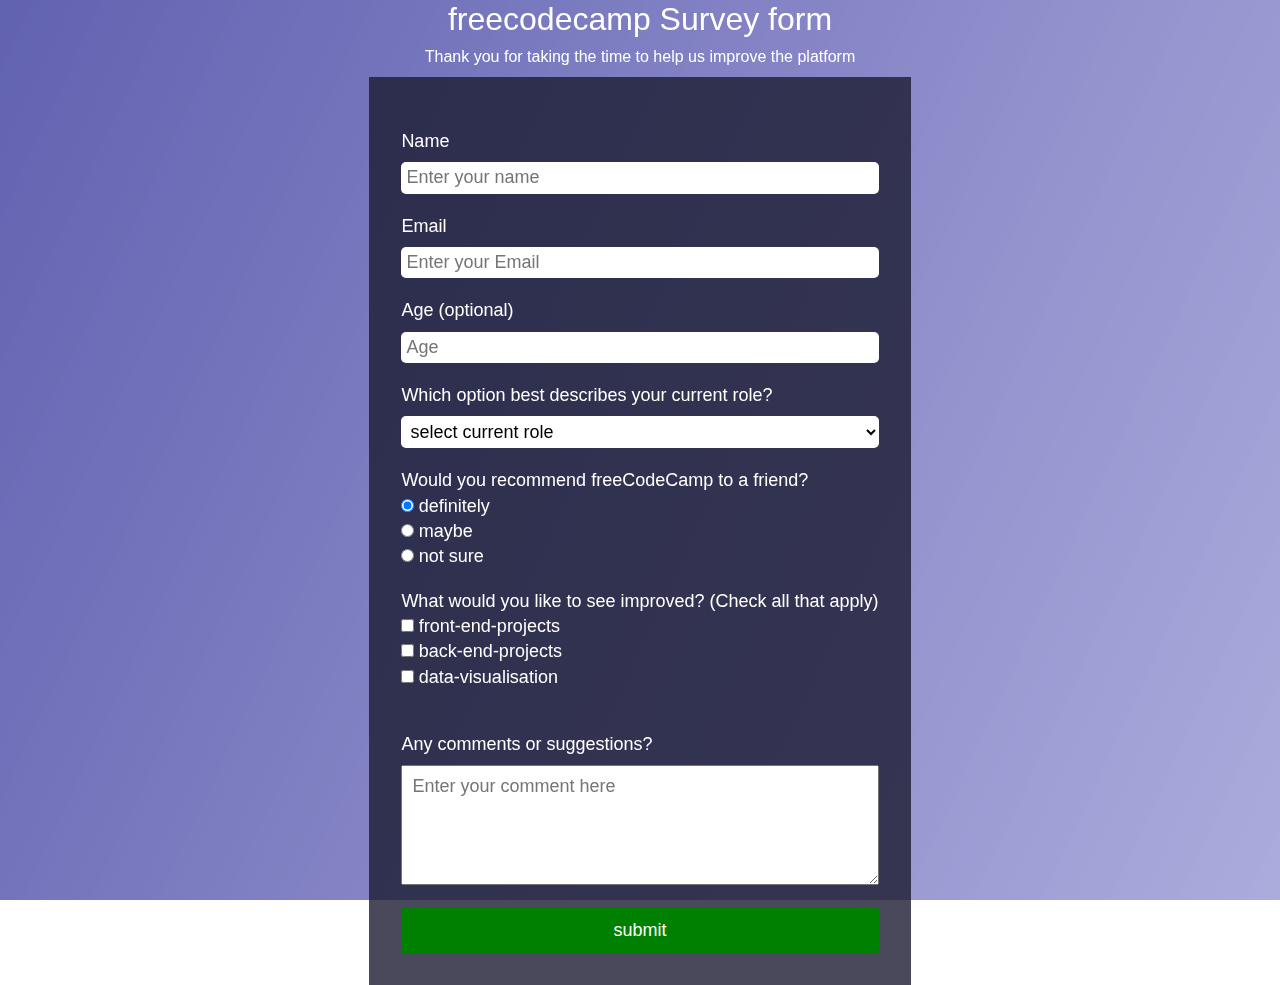
<file: survey form/index.html>
<!DOCTYPE html>
<html>
  <head>
  <script src="https://cdn.freecodecamp.org/testable-projects-fcc/v1/bundle.js">  </script>
  <link href="master.css" rel="stylesheet"/>
  </head>
  <body>
    <main>
      <h1 id="title"> freecodecamp Survey form</h1>
      <p id="description">Thank you for taking the time to help us improve the platform</p>
      
      
      <form id="survey-form">
       
        <label id="name-label" for="name">Name</label>
       
        <input type="text" id="name" placeholder="Enter your name" required/>
       
        
        <label id="email-label" for="email">Email</label>
        <input type="email" id="email" placeholder="Enter your Email" required/>
        
      
        <label id="number-label" for="number">Age (optional)</label>
        <input type="number" min="1" max="99" id="number" placeholder="Age"/>
        
        
        <label for="dropdown">Which option best describes your current role?</label>
        <select id="dropdown" name="dropdown">
          <option disabled selected value>select current role</option>
          <option value="student">student</option>
          <option value="full-time-job">full time job</option>
          <option value="full-time-learner">full time learner</option>
          <option value="prefer-not-to-say">prefer not to say</option>
          <option value="other">other</option>
        </select>
          
        
        <fieldset>
        <label>Would you recommend freeCodeCamp to a friend?</label>
          <section>
        <input checked type="radio" name="radio" value="0" id="definitely"/>
           <label for="definitely" >definitely</label>
          </section>
          <section>
          <input name="radio" value="1" type="radio" name="maybe" id="maybe"/>
          <label for="maybe">maybe</label>
          </section>
          <section>
            
            <input value="2" type="radio" name="radio" id="not-sure">
            <label for="not-sure">not sure</label>
          </section>
        </fieldset>
        
        <fieldset>
          <label>What would you like to see improved? <span>(Check all that apply)</span></label>
          <section>
            <input type="checkbox" value="1" id="1">
            <label for="1">front-end-projects</label>
          </section>
          <section>
          <input type="checkbox" value="2" id="2">
            <label for="2">back-end-projects</label>
          </section>
        <section>
        <input type="checkbox" value="3" id="3">
            <label for="3">data-visualisation</label>
          </section>
        </fieldset>
        <br>
          <label for="text-area">Any comments or suggestions?</label>
          <textarea placeholder="Enter your comment here" id="text-area"></textarea>
        <br>
        <button id="submit">submit</button>
        
      </form>
      
    </main>
    
    
    
    
  </body>
  
  
</html>
</file>
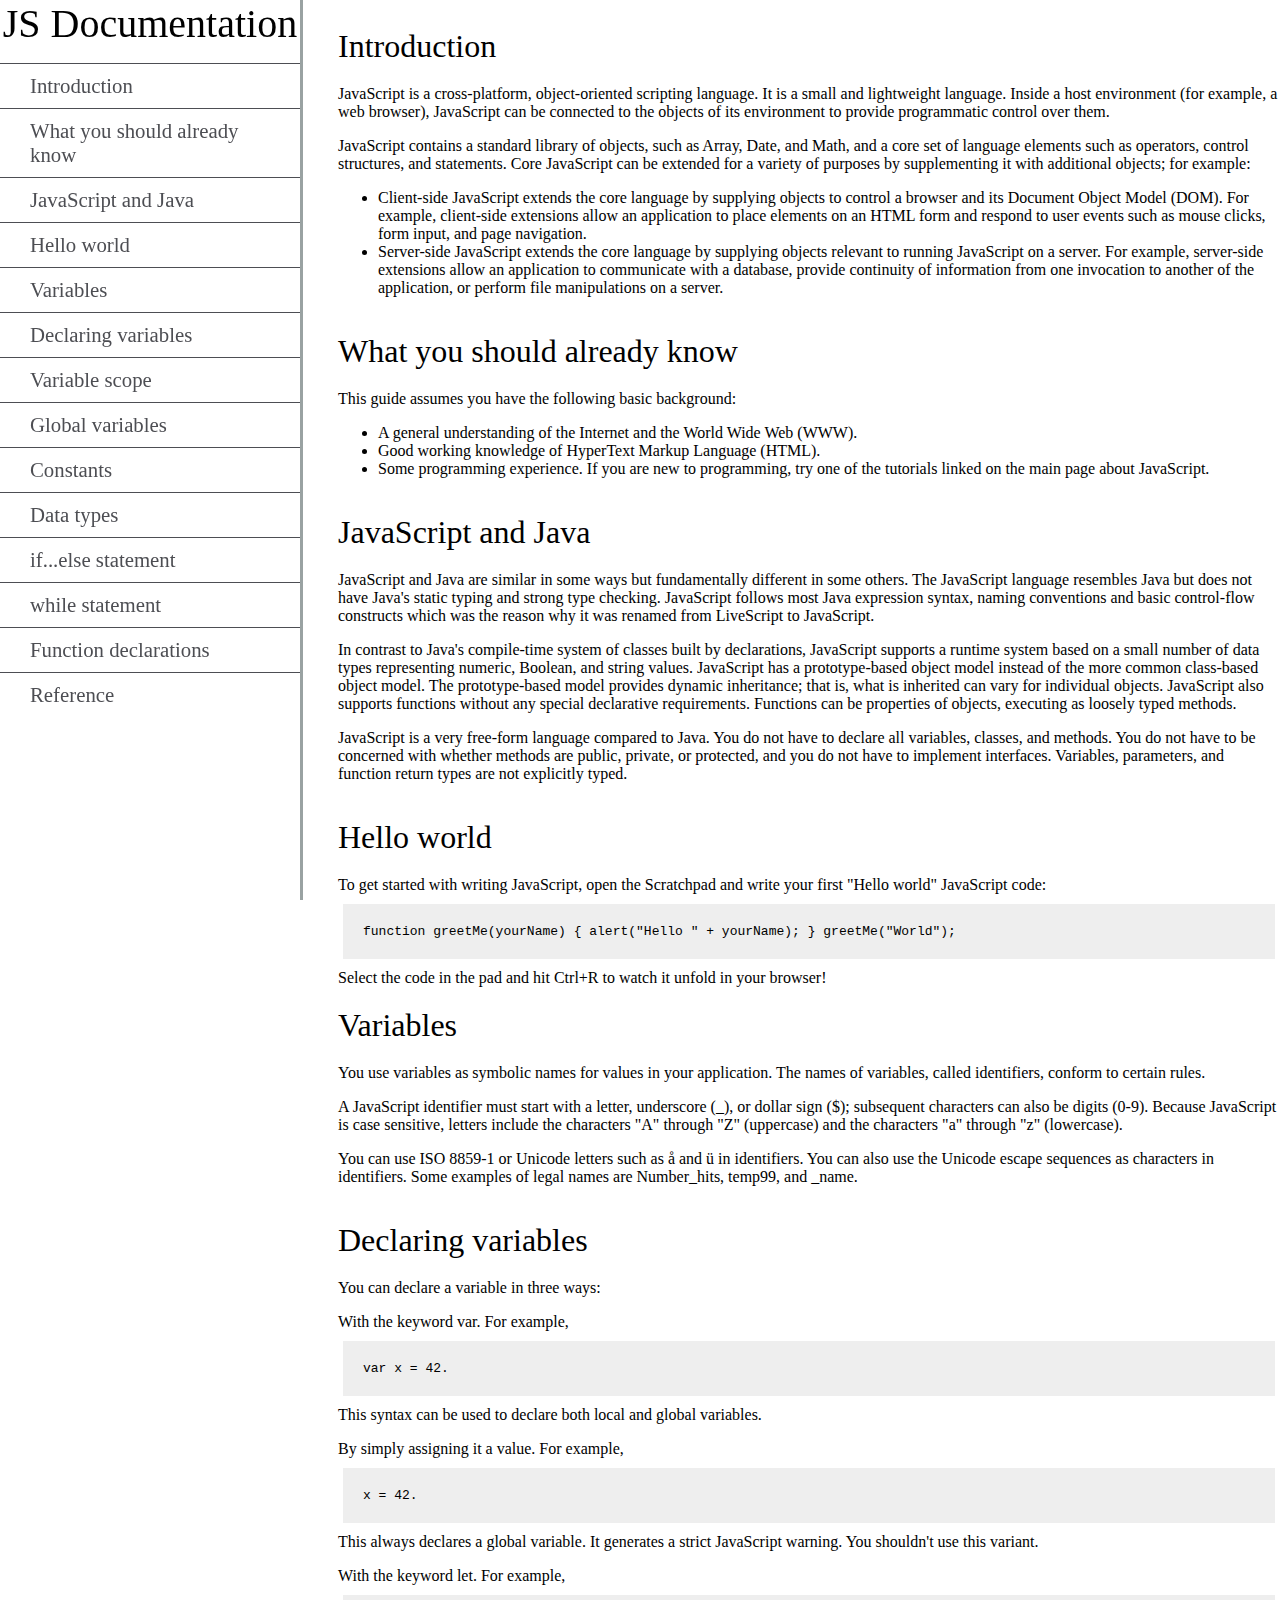
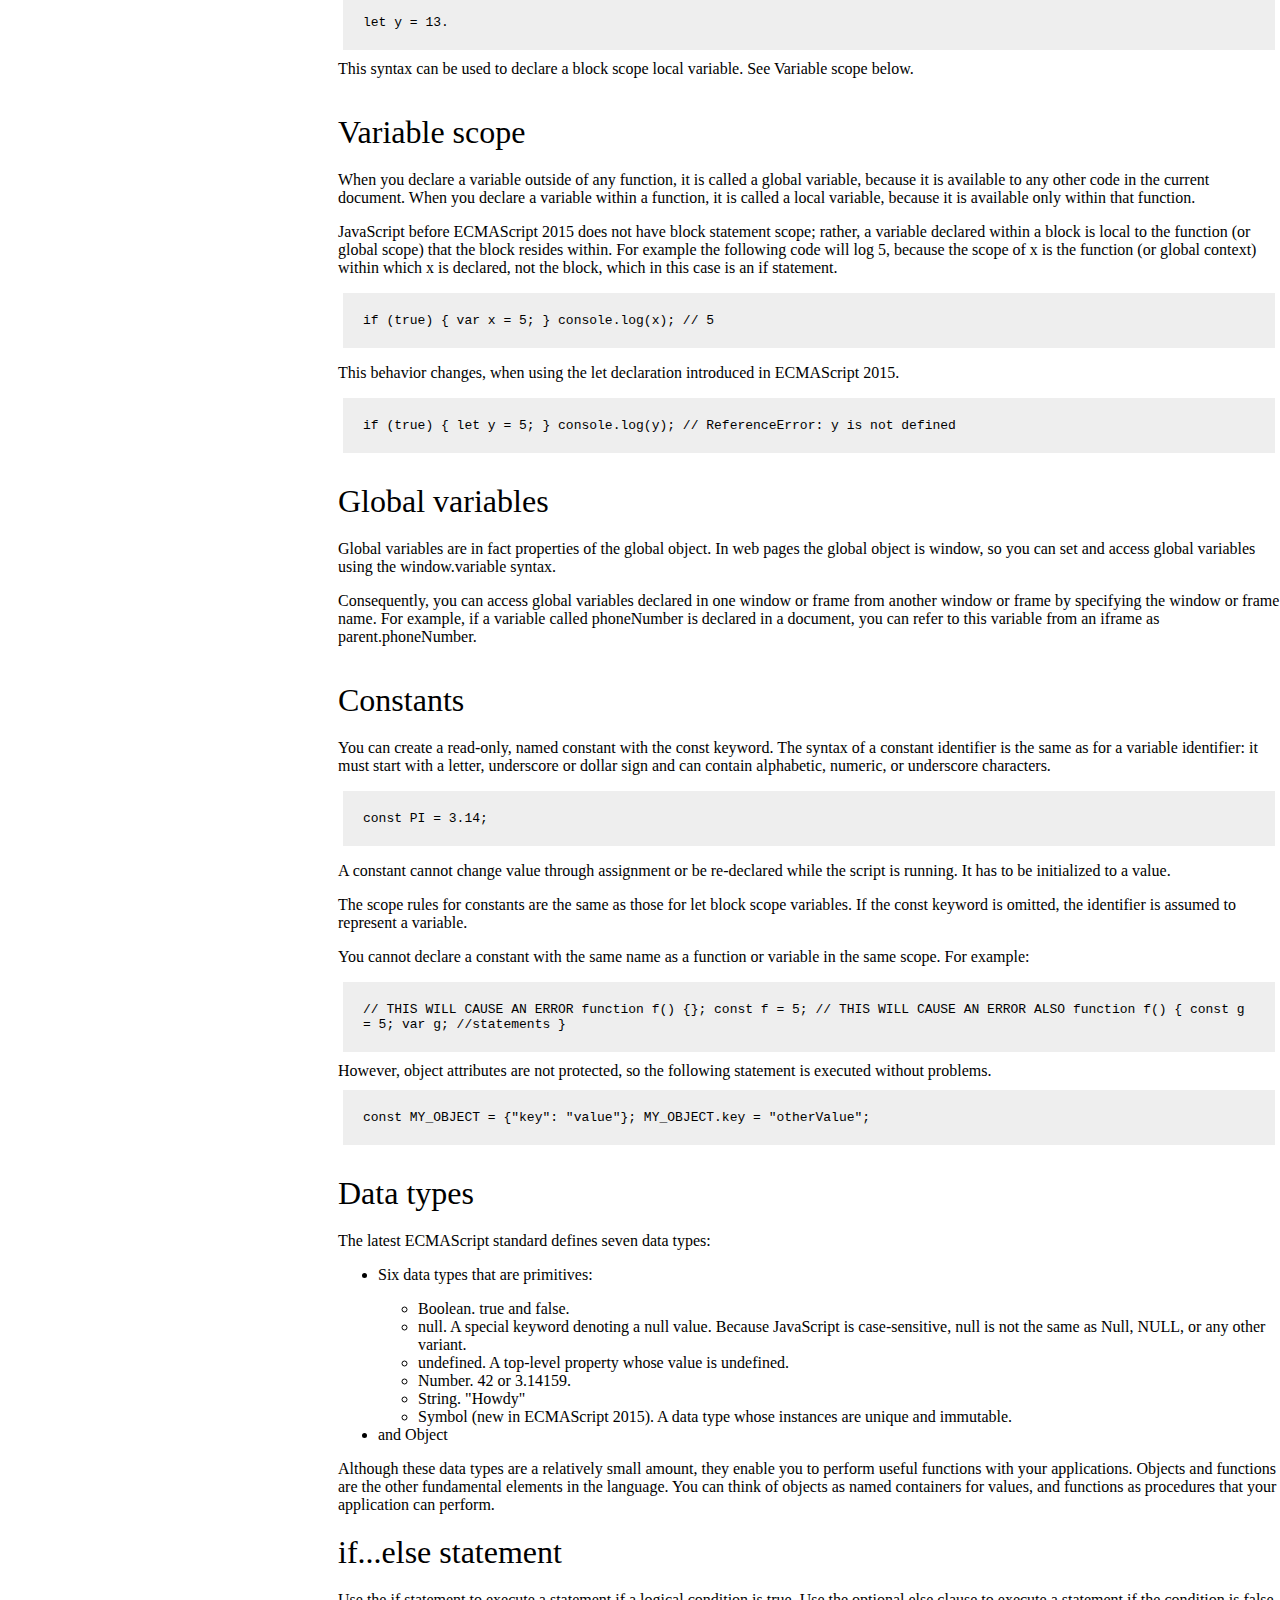
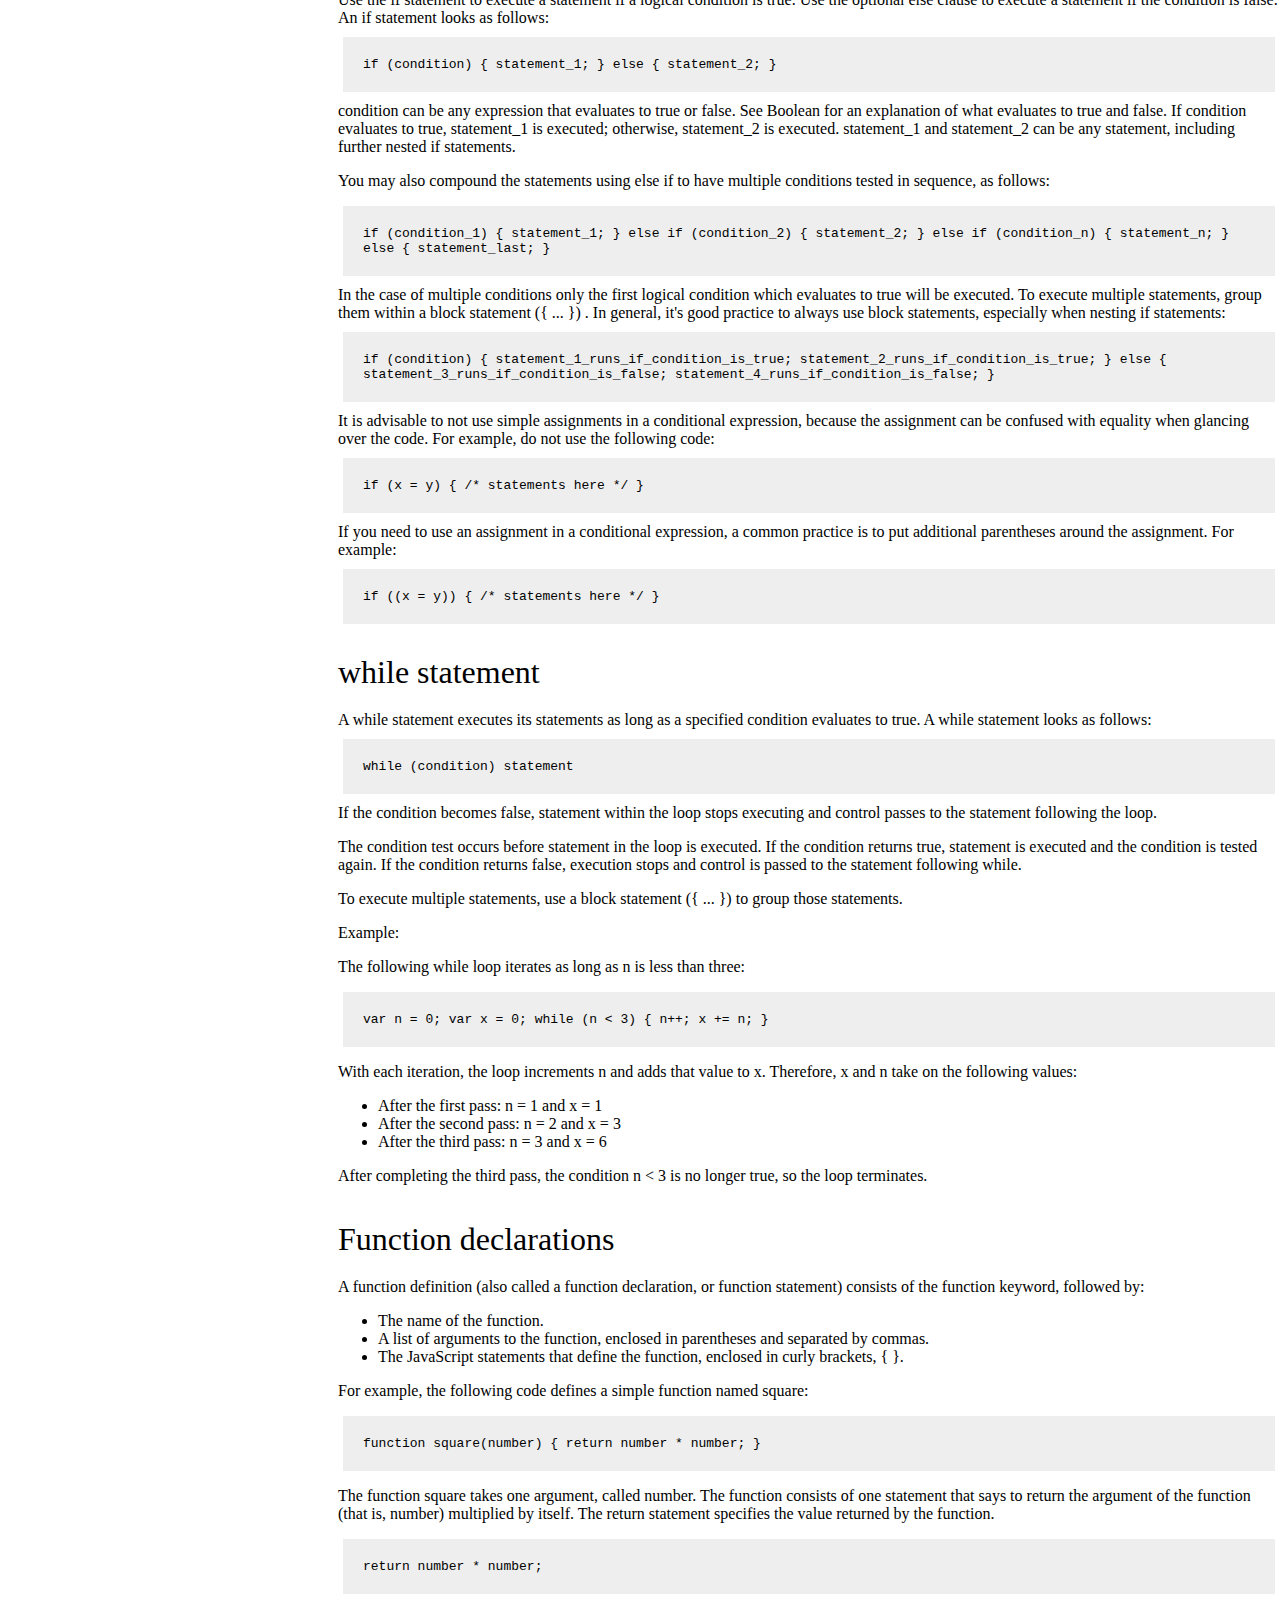
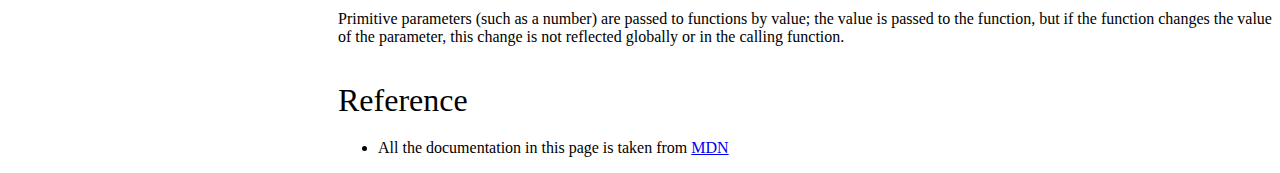
<file: technical documentation page/index.html>
<!DOCTYPE html>
<html>
  <head>
    <link rel="stylesheet" href="master.css"/>
    <script src="https://cdn.freecodecamp.org/testable-projects-fcc/v1/bundle.js"></script>
    <title>Technical Documentation</title>
    
  </head>
  
  <body>
    <nav id="navbar">
      <header id="header">JS Documentation</header>
      <ul>
    <li><a class="nav-link" href="#Introduction">Introduction</a></li>
    <li>
      <a class="nav-link" href="#What_you_should_already_know"
        >What you should already know</a
      >
    </li>
    <li>
      <a class="nav-link" href="#JavaScript_and_Java">JavaScript and Java</a>
    </li>
    <li><a class="nav-link" href="#Hello_world">Hello world</a></li>
    <li><a class="nav-link" href="#Variables">Variables</a></li>
    <li>
      <a class="nav-link" href="#Declaring_variables">Declaring variables</a>
    </li>
    <li><a class="nav-link" href="#Variable_scope">Variable scope</a></li>
    <li><a class="nav-link" href="#Global_variables">Global variables</a></li>
    <li><a class="nav-link" href="#Constants">Constants</a></li>
    <li><a class="nav-link" href="#Data_types">Data types</a></li>
    <li>
      <a class="nav-link" href="#if...else_statement">if...else statement</a>
    </li>
    <li><a class="nav-link" href="#while_statement">while statement</a></li>
    <li>
      <a class="nav-link" href="#Function_declarations"
        >Function declarations</a
      >
    </li>
    <li><a class="nav-link" href="#Reference">Reference</a></li>
  </ul>
    </nav>
    <main id="main-doc">
      <section class="main-section" id="Introduction">
    <header>Introduction</header>
    <article>
      <p>
        JavaScript is a cross-platform, object-oriented scripting language. It
        is a small and lightweight language. Inside a host environment (for
        example, a web browser), JavaScript can be connected to the objects of
        its environment to provide programmatic control over them.
      </p>

      <p>
        JavaScript contains a standard library of objects, such as Array, Date,
        and Math, and a core set of language elements such as operators, control
        structures, and statements. Core JavaScript can be extended for a
        variety of purposes by supplementing it with additional objects; for
        example:
      </p>
      <ul>
        <li>
          Client-side JavaScript extends the core language by supplying objects
          to control a browser and its Document Object Model (DOM). For example,
          client-side extensions allow an application to place elements on an
          HTML form and respond to user events such as mouse clicks, form input,
          and page navigation.
        </li>
        <li>
          Server-side JavaScript extends the core language by supplying objects
          relevant to running JavaScript on a server. For example, server-side
          extensions allow an application to communicate with a database,
          provide continuity of information from one invocation to another of
          the application, or perform file manipulations on a server.
        </li>
      </ul>
    </article>
  </section>
  <section class="main-section" id="What_you_should_already_know">
    <header>What you should already know</header>
    <article>
      <p>This guide assumes you have the following basic background:</p>

      <ul>
        <li>
          A general understanding of the Internet and the World Wide Web (WWW).
        </li>
        <li>Good working knowledge of HyperText Markup Language (HTML).</li>
        <li>
          Some programming experience. If you are new to programming, try one of
          the tutorials linked on the main page about JavaScript.
        </li>
      </ul>
    </article>
  </section>
  <section class="main-section" id="JavaScript_and_Java">
    <header>JavaScript and Java</header>
    <article>
      <p>
        JavaScript and Java are similar in some ways but fundamentally different
        in some others. The JavaScript language resembles Java but does not have
        Java's static typing and strong type checking. JavaScript follows most
        Java expression syntax, naming conventions and basic control-flow
        constructs which was the reason why it was renamed from LiveScript to
        JavaScript.
      </p>

      <p>
        In contrast to Java's compile-time system of classes built by
        declarations, JavaScript supports a runtime system based on a small
        number of data types representing numeric, Boolean, and string values.
        JavaScript has a prototype-based object model instead of the more common
        class-based object model. The prototype-based model provides dynamic
        inheritance; that is, what is inherited can vary for individual objects.
        JavaScript also supports functions without any special declarative
        requirements. Functions can be properties of objects, executing as
        loosely typed methods.
      </p>
      <p>
        JavaScript is a very free-form language compared to Java. You do not
        have to declare all variables, classes, and methods. You do not have to
        be concerned with whether methods are public, private, or protected, and
        you do not have to implement interfaces. Variables, parameters, and
        function return types are not explicitly typed.
      </p>
    </article>
  </section>
  <section class="main-section" id="Hello_world">
    <header>Hello world</header>
    <article>
      To get started with writing JavaScript, open the Scratchpad and write your
      first "Hello world" JavaScript code:
      <code
        >function greetMe(yourName) { alert("Hello " + yourName); }
        greetMe("World");
      </code>

      Select the code in the pad and hit Ctrl+R to watch it unfold in your
      browser!
    </article>
  </section>
  <section class="main-section" id="Variables">
    <header>Variables</header>
    <p>
      You use variables as symbolic names for values in your application. The
      names of variables, called identifiers, conform to certain rules.
    </p>
    <p>
      A JavaScript identifier must start with a letter, underscore (_), or
      dollar sign ($); subsequent characters can also be digits (0-9). Because
      JavaScript is case sensitive, letters include the characters "A" through
      "Z" (uppercase) and the characters "a" through "z" (lowercase).
    </p>
    <p>
      You can use ISO 8859-1 or Unicode letters such as å and ü in identifiers.
      You can also use the Unicode escape sequences as characters in
      identifiers. Some examples of legal names are Number_hits, temp99, and
      _name.
    </p>
  </section>
  <section class="main-section" id="Declaring_variables">
    <header>Declaring variables</header>
    <article>
      You can declare a variable in three ways:
      <p>
        With the keyword var. For example, <code>var x = 42.</code> This syntax
        can be used to declare both local and global variables.
      </p>
      <p>
        By simply assigning it a value. For example, <code>x = 42.</code> This
        always declares a global variable. It generates a strict JavaScript
        warning. You shouldn't use this variant.
      </p>
      <p>
        With the keyword let. For example,<code> let y = 13.</code> This syntax
        can be used to declare a block scope local variable. See Variable scope
        below.
      </p>
    </article>
  </section>
  <section class="main-section" id="Variable_scope">
    <header>Variable scope</header>
    <article>
      <p>
        When you declare a variable outside of any function, it is called a
        global variable, because it is available to any other code in the
        current document. When you declare a variable within a function, it is
        called a local variable, because it is available only within that
        function.
      </p>

      <p>
        JavaScript before ECMAScript 2015 does not have block statement scope;
        rather, a variable declared within a block is local to the function (or
        global scope) that the block resides within. For example the following
        code will log 5, because the scope of x is the function (or global
        context) within which x is declared, not the block, which in this case
        is an if statement.
      </p>
      <code>if (true) { var x = 5; } console.log(x); // 5</code>
      <p>
        This behavior changes, when using the let declaration introduced in
        ECMAScript 2015.
      </p>

      <code
        >if (true) { let y = 5; } console.log(y); // ReferenceError: y is not
        defined</code
      >
    </article>
  </section>
  <section class="main-section" id="Global_variables">
    <header>Global variables</header>
    <article>
      <p>
        Global variables are in fact properties of the global object. In web
        pages the global object is window, so you can set and access global
        variables using the window.variable syntax.
      </p>

      <p>
        Consequently, you can access global variables declared in one window or
        frame from another window or frame by specifying the window or frame
        name. For example, if a variable called phoneNumber is declared in a
        document, you can refer to this variable from an iframe as
        parent.phoneNumber.
      </p>
    </article>
  </section>
  <section class="main-section" id="Constants">
    <header>Constants</header>
    <article>
      <p>
        You can create a read-only, named constant with the const keyword. The
        syntax of a constant identifier is the same as for a variable
        identifier: it must start with a letter, underscore or dollar sign and
        can contain alphabetic, numeric, or underscore characters.
      </p>

      <code>const PI = 3.14;</code>
      <p>
        A constant cannot change value through assignment or be re-declared
        while the script is running. It has to be initialized to a value.
      </p>

      <p>
        The scope rules for constants are the same as those for let block scope
        variables. If the const keyword is omitted, the identifier is assumed to
        represent a variable.
      </p>

      <p>
        You cannot declare a constant with the same name as a function or
        variable in the same scope. For example:
      </p>

      <code
        >// THIS WILL CAUSE AN ERROR function f() {}; const f = 5; // THIS WILL
        CAUSE AN ERROR ALSO function f() { const g = 5; var g; //statements
        }</code
      >
      However, object attributes are not protected, so the following statement
      is executed without problems.
      <code
        >const MY_OBJECT = {"key": "value"}; MY_OBJECT.key = "otherValue";</code
      >
    </article>
  </section>
  <section class="main-section" id="Data_types">
    <header>Data types</header>
    <article>
      <p>The latest ECMAScript standard defines seven data types:</p>
      <ul>
        <li>
          <p>Six data types that are primitives:</p>
          <ul>
            <li>Boolean. true and false.</li>
            <li>
              null. A special keyword denoting a null value. Because JavaScript
              is case-sensitive, null is not the same as Null, NULL, or any
              other variant.
            </li>
            <li>undefined. A top-level property whose value is undefined.</li>
            <li>Number. 42 or 3.14159.</li>
            <li>String. "Howdy"</li>
            <li>
              Symbol (new in ECMAScript 2015). A data type whose instances are
              unique and immutable.
            </li>
          </ul>
        </li>

        <li>and Object</li>
      </ul>
      Although these data types are a relatively small amount, they enable you
      to perform useful functions with your applications. Objects and functions
      are the other fundamental elements in the language. You can think of
      objects as named containers for values, and functions as procedures that
      your application can perform.
    </article>
  </section>
  <section class="main-section" id="if...else_statement">
    <header>if...else statement</header>
    <article>
      Use the if statement to execute a statement if a logical condition is
      true. Use the optional else clause to execute a statement if the condition
      is false. An if statement looks as follows:

      <code>if (condition) { statement_1; } else { statement_2; }</code>
      condition can be any expression that evaluates to true or false. See
      Boolean for an explanation of what evaluates to true and false. If
      condition evaluates to true, statement_1 is executed; otherwise,
      statement_2 is executed. statement_1 and statement_2 can be any statement,
      including further nested if statements.
      <p>
        You may also compound the statements using else if to have multiple
        conditions tested in sequence, as follows:
      </p>
      <code
        >if (condition_1) { statement_1; } else if (condition_2) { statement_2;
        } else if (condition_n) { statement_n; } else { statement_last; }
      </code>
      In the case of multiple conditions only the first logical condition which
      evaluates to true will be executed. To execute multiple statements, group
      them within a block statement ({ ... }) . In general, it's good practice
      to always use block statements, especially when nesting if statements:

      <code
        >if (condition) { statement_1_runs_if_condition_is_true;
        statement_2_runs_if_condition_is_true; } else {
        statement_3_runs_if_condition_is_false;
        statement_4_runs_if_condition_is_false; }</code
      >
      It is advisable to not use simple assignments in a conditional expression,
      because the assignment can be confused with equality when glancing over
      the code. For example, do not use the following code:
      <code>if (x = y) { /* statements here */ }</code> If you need to use an
      assignment in a conditional expression, a common practice is to put
      additional parentheses around the assignment. For example:

      <code>if ((x = y)) { /* statements here */ }</code>
    </article>
  </section>
  <section class="main-section" id="while_statement">
    <header>while statement</header>
    <article>
      A while statement executes its statements as long as a specified condition
      evaluates to true. A while statement looks as follows:

      <code>while (condition) statement</code> If the condition becomes false,
      statement within the loop stops executing and control passes to the
      statement following the loop.

      <p>
        The condition test occurs before statement in the loop is executed. If
        the condition returns true, statement is executed and the condition is
        tested again. If the condition returns false, execution stops and
        control is passed to the statement following while.
      </p>

      <p>
        To execute multiple statements, use a block statement ({ ... }) to group
        those statements.
      </p>

      Example:

      <p>The following while loop iterates as long as n is less than three:</p>

      <code>var n = 0; var x = 0; while (n &lt; 3) { n++; x += n; }</code>
      <p>
        With each iteration, the loop increments n and adds that value to x.
        Therefore, x and n take on the following values:
      </p>

      <ul>
        <li>After the first pass: n = 1 and x = 1</li>
        <li>After the second pass: n = 2 and x = 3</li>
        <li>After the third pass: n = 3 and x = 6</li>
      </ul>
      <p>
        After completing the third pass, the condition n &lt; 3 is no longer
        true, so the loop terminates.
      </p>
    </article>
  </section>
  <section class="main-section" id="Function_declarations">
    <header>Function declarations</header>
    <article>
      A function definition (also called a function declaration, or function
      statement) consists of the function keyword, followed by:

      <ul>
        <li>The name of the function.</li>
        <li>
          A list of arguments to the function, enclosed in parentheses and
          separated by commas.
        </li>
        <li>
          The JavaScript statements that define the function, enclosed in curly
          brackets, { }.
        </li>
      </ul>
      <p>
        For example, the following code defines a simple function named square:
      </p>

      <code>function square(number) { return number * number; }</code>
      <p>
        The function square takes one argument, called number. The function
        consists of one statement that says to return the argument of the
        function (that is, number) multiplied by itself. The return statement
        specifies the value returned by the function.
      </p>
      <code>return number * number;</code>
      <p>
        Primitive parameters (such as a number) are passed to functions by
        value; the value is passed to the function, but if the function changes
        the value of the parameter, this change is not reflected globally or in
        the calling function.
      </p>
    </article>
  </section>
  <section class="main-section" id="Reference">
    <header>Reference</header>
    <article>
      <ul>
        <li>
          All the documentation in this page is taken from
          <a
            href="https://developer.mozilla.org/en-US/docs/Web/JavaScript/Guide"
            target="_blank"
            >MDN</a
          >
        </li>
      </ul>
    </article>
  </section>
    </main>
    
  </body>
  
</html>
</file>
<file: survey form/master.css>
*,
*::before,
*::after {
  box-sizing: border-box;
}

body{
  font-size: 1rem;
  font-weight: 400;
  line-height: 1.4;
  color: white;
  font-family: sans-serif, arial;
  margin: 0;
}
body::before{
  content: '';
  position: fixed;
  top: 0;
  left: 0;
  height: 100%;
  width: 100%;
  z-index: -1;
  background-image: linear-gradient( 115deg, rgba(58, 58, 158, 0.8), rgba(136, 136, 206, 0.7) ),url(https://raw.githubusercontent.com/lasjorg/fcc-form-example-image/master/67103817-7c51e200-f18b-11e9-975f-f74561336a9a-lj.jpg);
  background-size: cover;
    background-repeat: no-repeat;
    background-position: center;
}
h1 {
  font-weight: 400;
  line-height: 1.2;
}
h1,
p {
  margin-top: 0;
  margin-bottom: 0.5rem;
}
fieldset{
  margin: 0;
  padding: 0;
  margin-top: 20px;
  
}
label {
  
  font-size: 1.125rem;
  margin-bottom: 0.5rem;
}
main{
  display: flex;
  flex-direction: column;
}
input,
button,
select,
textarea {
  margin: 0;
  font-family: inherit;
  font-size: 1.125rem;
  line-height: 1.2;
}
label{
  margin-top: 20px;
}
#text-area{
  min-height: 120px;
  width: 100%;
  padding: 0.625rem;
  resize: vertical;
}
button {
  border: none;
  display: block;
  width: 100%;
  padding: 0.75rem;
  background: green;
  color: inherit;
  border-radius: 2px;
  cursor: pointer;
}
main{
  width: 600px;
  align-items: center;
  margin: auto;
}
@media (max-width: 620px){
  main{
    width: 440px;
    }
}

[type="text"],[type="email"],[type="number"],
select{
  width: 100%;
  background-color: white;
  border-radius: 5px;
  border-width: 0;
  padding: 5px;
}
form{
  padding: 2rem;
  background-color: rgba(27, 27, 50, 0.8);
}
#survey-form{
  display: flex;
  
  flex-direction: column;
}

fieldset{
  border: none;
}
</file>
<file: technical documentation page/master.css>
body{
  display: flex;
}

.nav-link{
  font-size: 1.3em;
  text-decoration: none;
}
#navbar ul {
  height: 88%;
  padding: 0;
  overflow-x: hidden;
  overflow-y: auto;
}
#navbar > header{
  
  font-size: 2.5em;
  font-weight: 100;
  text-align: center;
}
#navbar li {
  color: #4d4e53;
  border-top: 1px solid;
  list-style: none;
  position: relative;
  width: 100%;
}
code{
  background-color: #eee;
  display: block;
  padding: 20px;
  margin: 10px 5px;
}
#navbar a {
  display: block;
  padding: 10px 30px;
  color: #4d4e53;
  text-decoration: none;
  cursor: pointer;
}

#navbar {
  position: fixed;
  min-width: 290px;
  top: 0px;
  left: 0px;
  width: 300px;
  height: 100%;
  border-right: solid;
  border-color: rgba(0, 22, 22, 0.4);
}
@media (max-width: 815px){
  body{
    flex-direction: column;
  }
  #main-doc{
    margin-top: 360px;
    margin-left: 20px;
    margin-right: 20px;
  }
  article{
    margin-left: 25px;
  }
  #navbar > ul{
    height: 260px;
    border: 2px solid black;
  }
  #navbar{
    z-index:1;
    height: 260px;
    width: 100%;
    position: relative;
  }
}
#main-doc header{
  font-size: 2em;
  margin-bottom: 20px;
  margin-top: 20px;
}
main{
  display: flex;
  flex-direction: column;
  position: absolute;
  margin-left: 330px;
  float: right;
}
</file>
